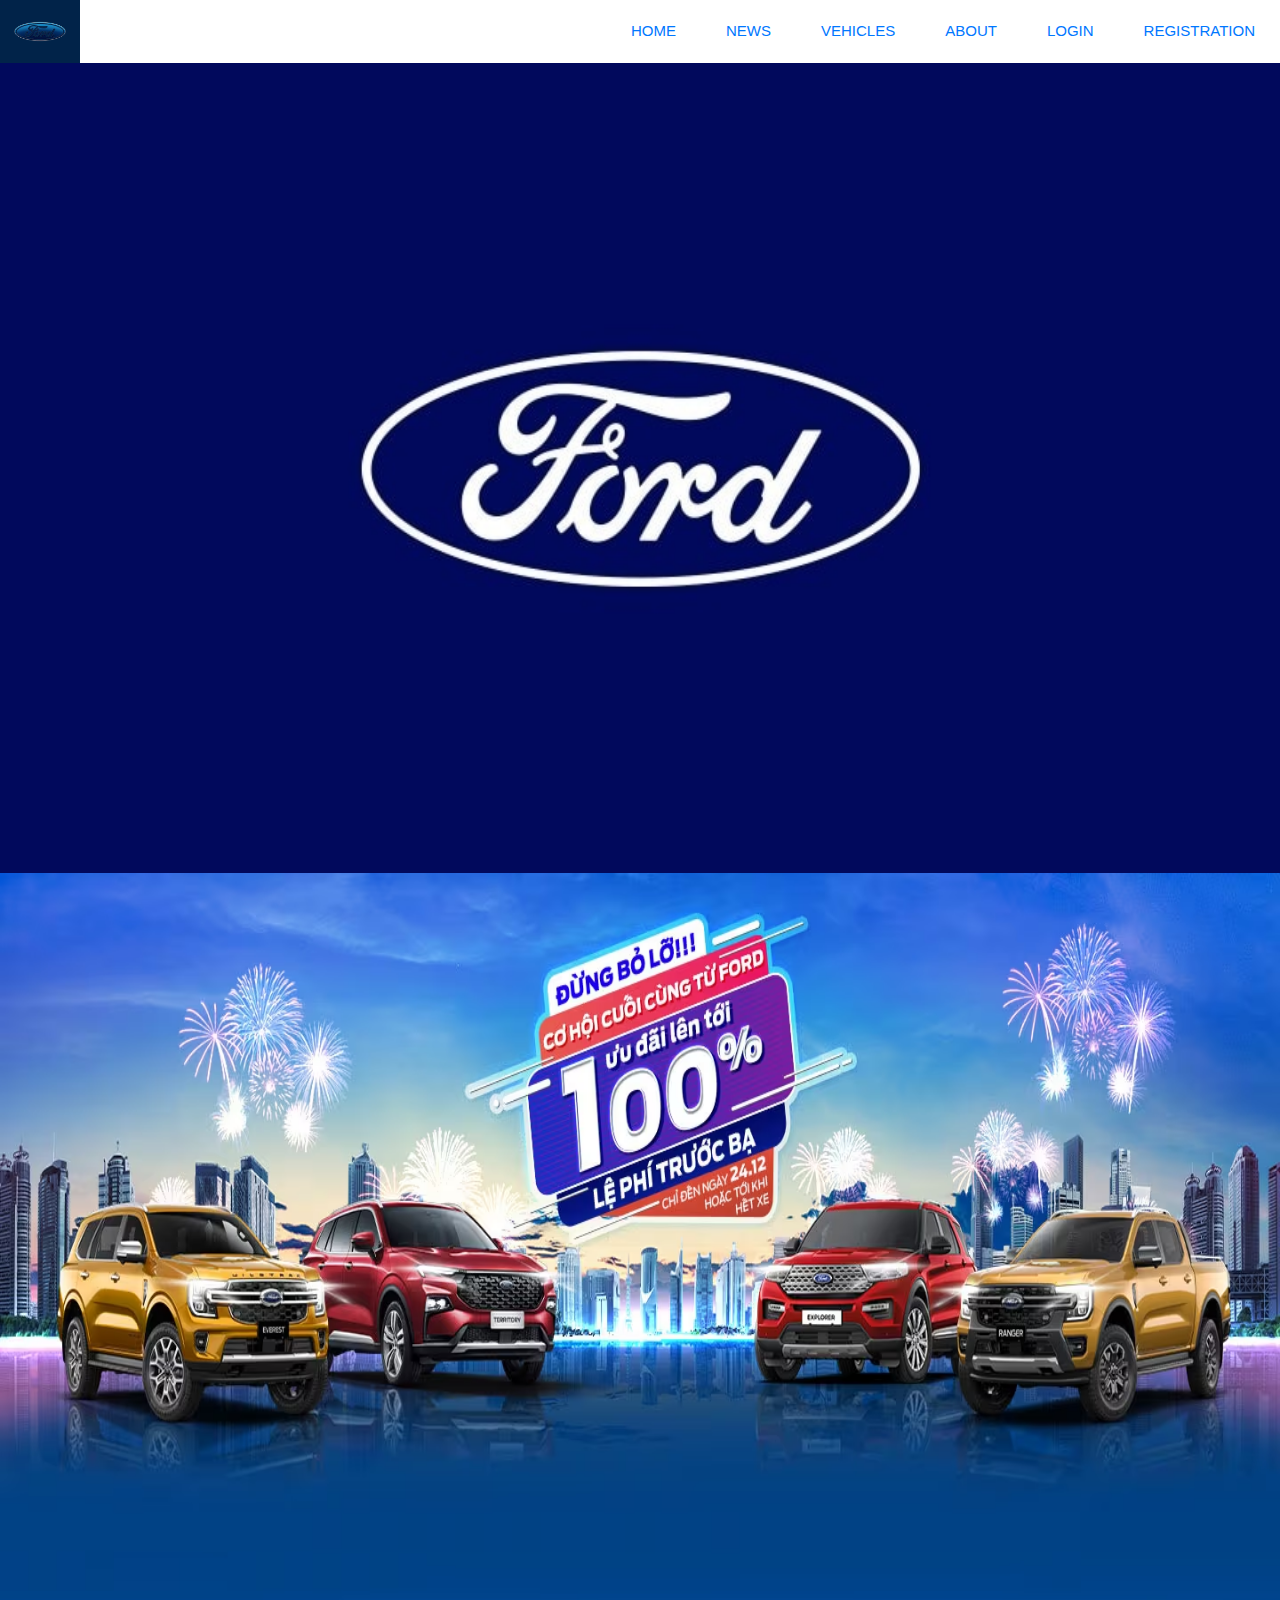
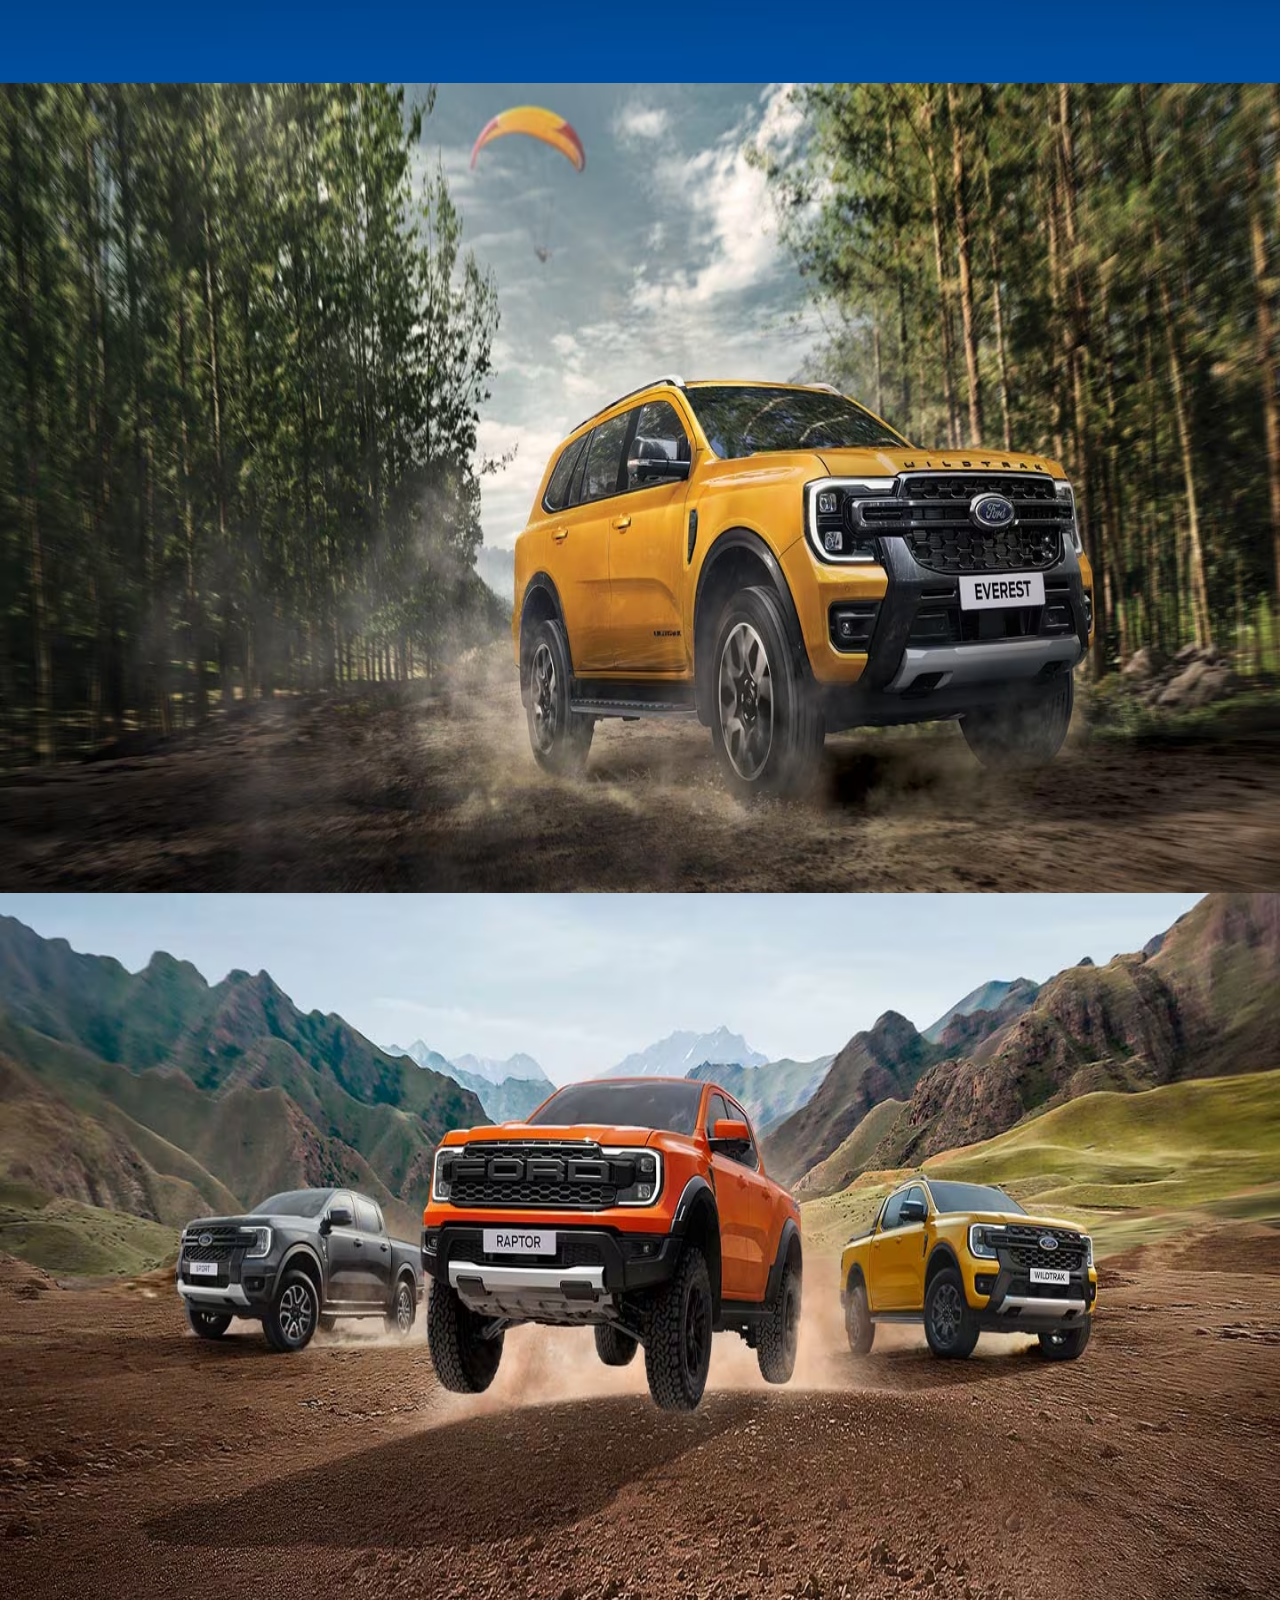
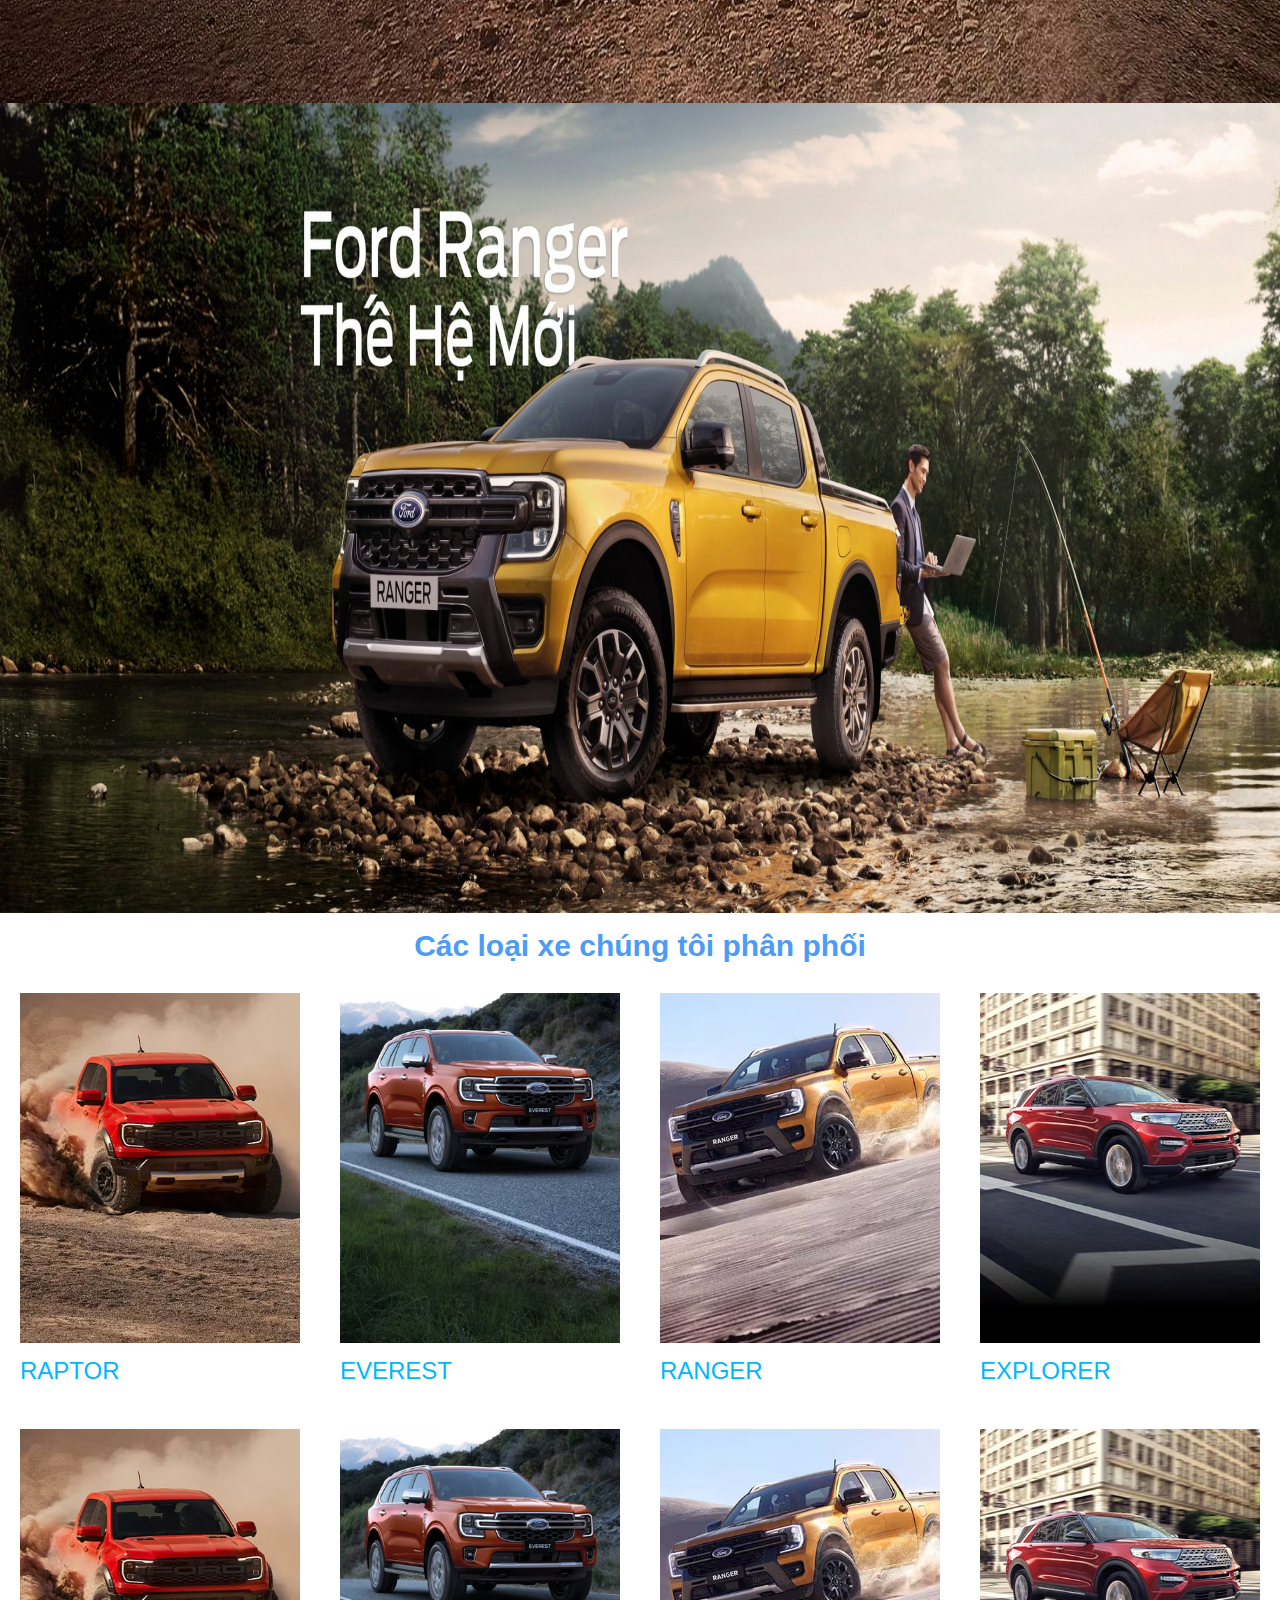
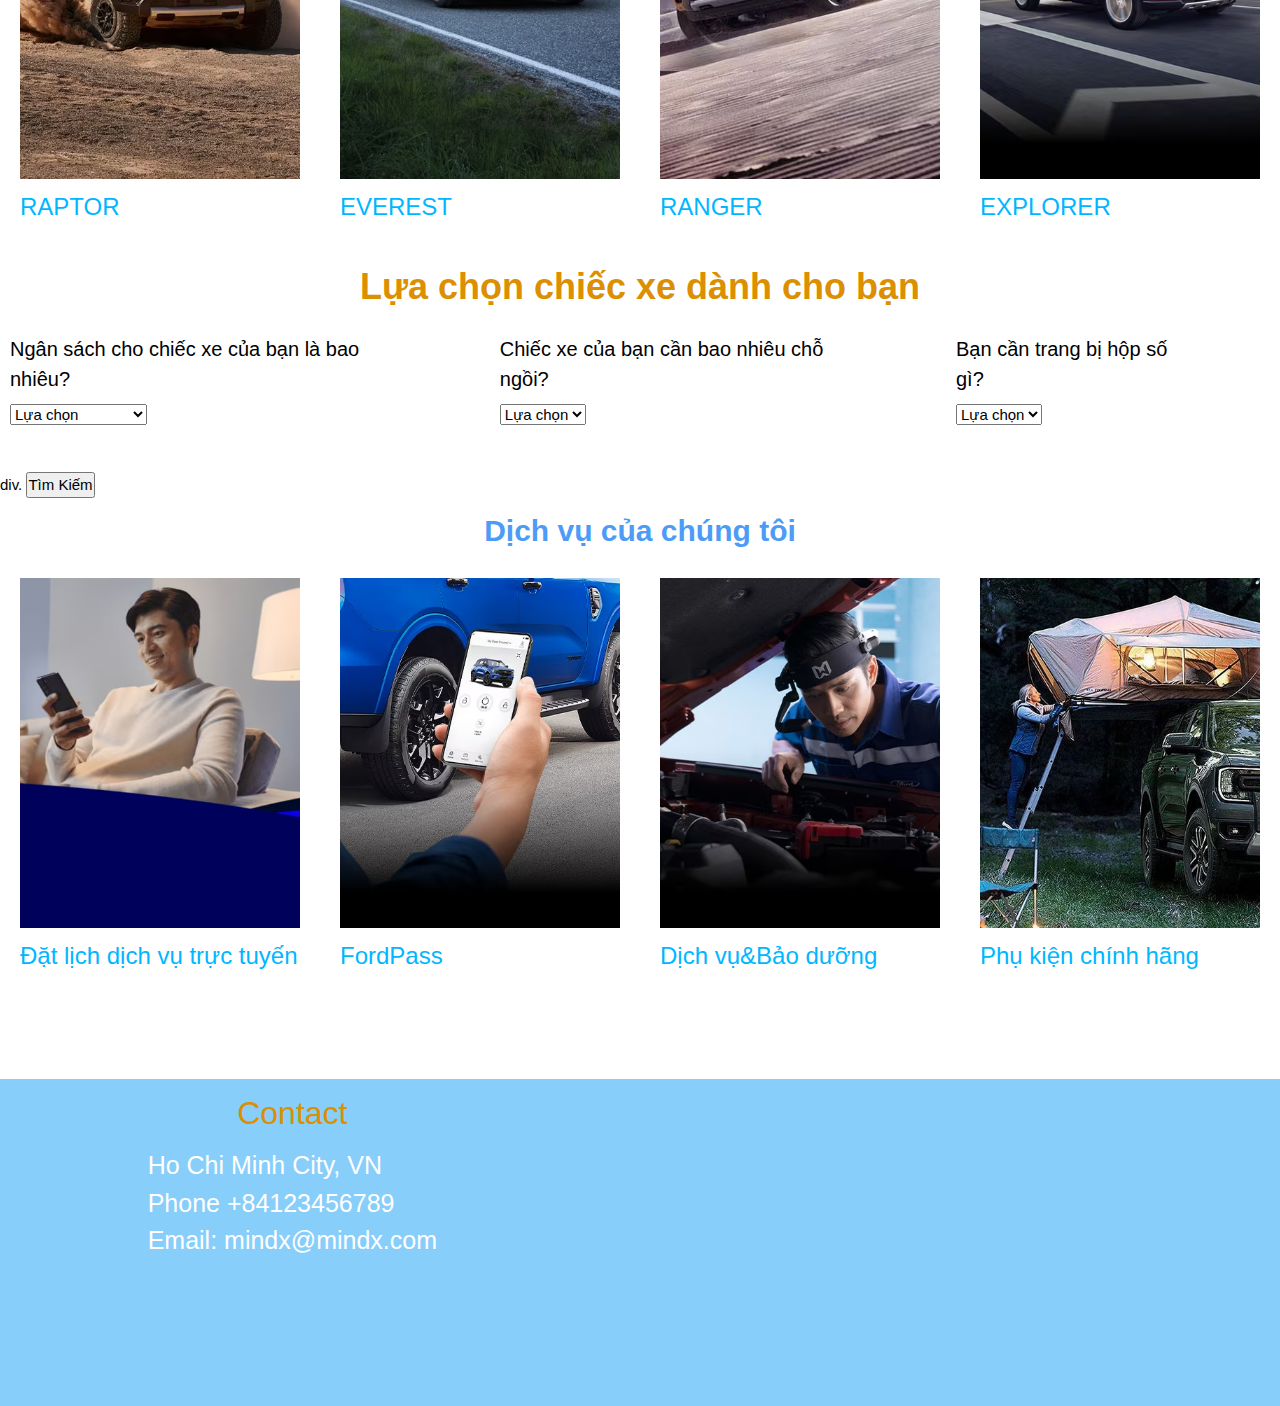
<file: index.html>
<!DOCTYPE html>
<html lang="en">
<head>
    <meta charset="UTF-8">
    <meta name="viewport" content="width=device-width, initial-scale=1.0">
    <title>Document</title>
    <link rel="stylesheet" href="./index.css">
    <link rel="stylesheet" href="https://www.w3schools.com/w3css/4/w3.css">
    <script src="https://www.w3schools.com/lib/w3.js"></script>
</head>
<body>
    <div class="nav">
        <a href="" id="logo">
           <img src="./logo-xe-ford-removebg-preview.png"></a>
        <ul id="menu">
            <li><a href="./home.html">HOME</a></li>
            <li><a href="">NEWS</a></li>
            <li><a href="./xe.html">VEHICLES</a></li>
            <li><a href="">ABOUT</a></li>
            <li><a href="./login.html">LOGIN</a></li>
            <li><a href="./dangki.html">REGISTRATION</a></li>
            
        </ul>
    </div>
    <div class="slideshow">
        <img src="./img/1697995157665.jpeg" alt="" class="slides" style="width: 100%;">
        <img src="./img/image.imgs.full.high (2).avif" alt="" class="slides" style="width: 100%;"  >
        <img src="./img/image.imgs.full.high (1).avif" alt="" class="slides" style="width: 100%;" >
        <img src="./img/image.imgs.full.high.avif" alt="" class="slides" style="width: 100%;" >
        <img src="./img/ford-ranger-2023-scaled.jpg" alt="" class="slides" style="width: 100%;" >
    </div>
    <script>
        w3.slideshow('.slides', 2000)
     </script>
    <h2><b>Các loại xe chúng tôi phân phối</b></h2>
    <div class="container">
        <div class="box1"> <img src="./img/raptor-card-dekstop.avif" alt="" style="height: 50%;" >
        <h3>RAPTOR</h3>  </div>
        <div class="box1"> <img src="./img/everest-card-desktop.avif" alt="" style="height: 50%;">
        <h3>EVEREST</h3></div>
        <div class="box1"> <img src="./img/ranger-card-desktop.avif" alt="" style="height: 50%;"> 
        <h3>RANGER</h3></div>
        <div class="box1"> <img src="./img/vehicle-range-section-4.avif" alt="" style="height: 50%;">
        <h3>EXPLORER</h3> </div>
    </div>
    <div class="container">
        <div class="box1"> <img src="./img/raptor-card-dekstop.avif" alt="" style="height: 50%;" >
        <h3>RAPTOR</h3>  </div>
        <div class="box1"> <img src="./img/everest-card-desktop.avif" alt="" style="height: 50%;">
        <h3>EVEREST</h3></div>
        <div class="box1"> <img src="./img/ranger-card-desktop.avif" alt="" style="height: 50%;"> 
        <h3>RANGER</h3></div>
        <div class="box1"> <img src="./img/vehicle-range-section-4.avif" alt="" style="height: 50%;">
        <h3>EXPLORER</h3> </div>
    </div>
    <div class="question">
        <h1><b>Lựa chọn chiếc xe dành cho bạn</b></h1>
        <div class="question1">
            <div class="desc">
                <div class="desc_content">
                    <h4>Ngân sách cho chiếc xe của bạn là bao nhiêu?</h4>
                    <select name="cars" id="cars">
                        <option value="volvo">Lựa chọn</option>
                        <option value="saab">Dưới 500Tr đồng</option>
                        <option value="opel">Từ 500tr-2tỷ</option>
                        <option value="audi">Trên 2tỷ</option>
                      </select>
                </div>
                <div class="desc_content">
                    <h4>Chiếc xe của bạn cần bao nhiêu chỗ ngồi?</h4>
                    <select name="cars" id="cars">
                        <option value="volvo">Lựa chọn</option>
                        <option value="volvo">4 chỗ</option>
                        <option value="saab">5 chỗ</option>
                        <option value="opel">7 chỗ</option>
                        
                      </select>
                </div>
                <div class="desc_content">
                    <h4>Bạn cần trang bị hộp số gì?</h4>
                    <select name="cars" id="cars">
                        <option value="volvo">Lựa chọn</option>     
                        <option value="volvo">DCT</option>
                        <option value="saab">MT</option>
                        <option value="opel">AT</option>
                        <option value="audi">CVT</option>
                      </select>   
                </div>   
            </div>
            <br><br>
            div.
             <input type="submit" value="Tìm Kiếm">
        </div>
    </div>
    <h2><b>Dịch vụ của chúng tôi</b></h2>
    <div class="container">
        <div class="box1"> <img src="./img/book-service-online.avif" alt="" style="height: 50%;" >
        <h3>Đặt lịch dịch vụ trực tuyến</h3>  </div>
        <div class="box1"> <img src="./img/card-5-what-happening.avif" alt="" style="height: 50%;">
        <h3>FordPass</h3></div>
        <div class="box1"> <img src="./img/card-6-what-happening.avif" alt="" style="height: 50%;"> 
        <h3>Dịch vụ&Bảo dưỡng</h3></div>
        <div class="box1"> <img src="./img/card-accessory-page.avif" alt="" style="height: 50%;">
        <h3>Phụ kiện chính hãng</h3> </div>
    </div>
    <div class="footer">
        <div class="info">
            <h1 style="font-size: 32px;">Contact</h1>
            <p style="font-size: 25px;">Ho Chi Minh City, VN</p>
            <p style="font-size: 25px;">Phone +84123456789</p>
            <p style="font-size: 25px;">Email: mindx@mindx.com</p>
            <div class="icons">
                <a href="https://www.facebook.com/profile.php?id=100075696969866"><i class="fab fa-facebook-square"></i></a>
                <a href="https://www.instagram.com/_po.prpq/?fbclid=IwAR1FWp6VOcLSlRAqTlU5RbCrc9w8uIWz6BW0Ssd_wGNQT_yncFc23y9UuEI"><i class="fab fa-instagram-square"></i></a>
                <a href=""><i class="fab fa-youtube-square"></i></a>
            </div>
        </div>
        <div class="map">
            <iframe src="https://www.google.com/maps/embed?pb=!1m18!1m12!1m3!1d3918.699684433747!2d106.7295231!3d10.834278799999998!2m3!1f0!2f0!3f0!3m2!1i1024!2i768!4f13.1!3m3!1m2!1s0x317529f08ade0be1%3A0x5431ebe90ec6bbe8!2sMindX%20Technology%20School!5e0!3m2!1svi!2s!4v1704291078624!5m2!1svi!2s" width="400px" height="300px" style="border:0;" allowfullscreen="" loading="lazy" referrerpolicy="no-referrer-when-downgrade"></iframe>
        </div>
    </div>




    

</body>
</html>
</file>
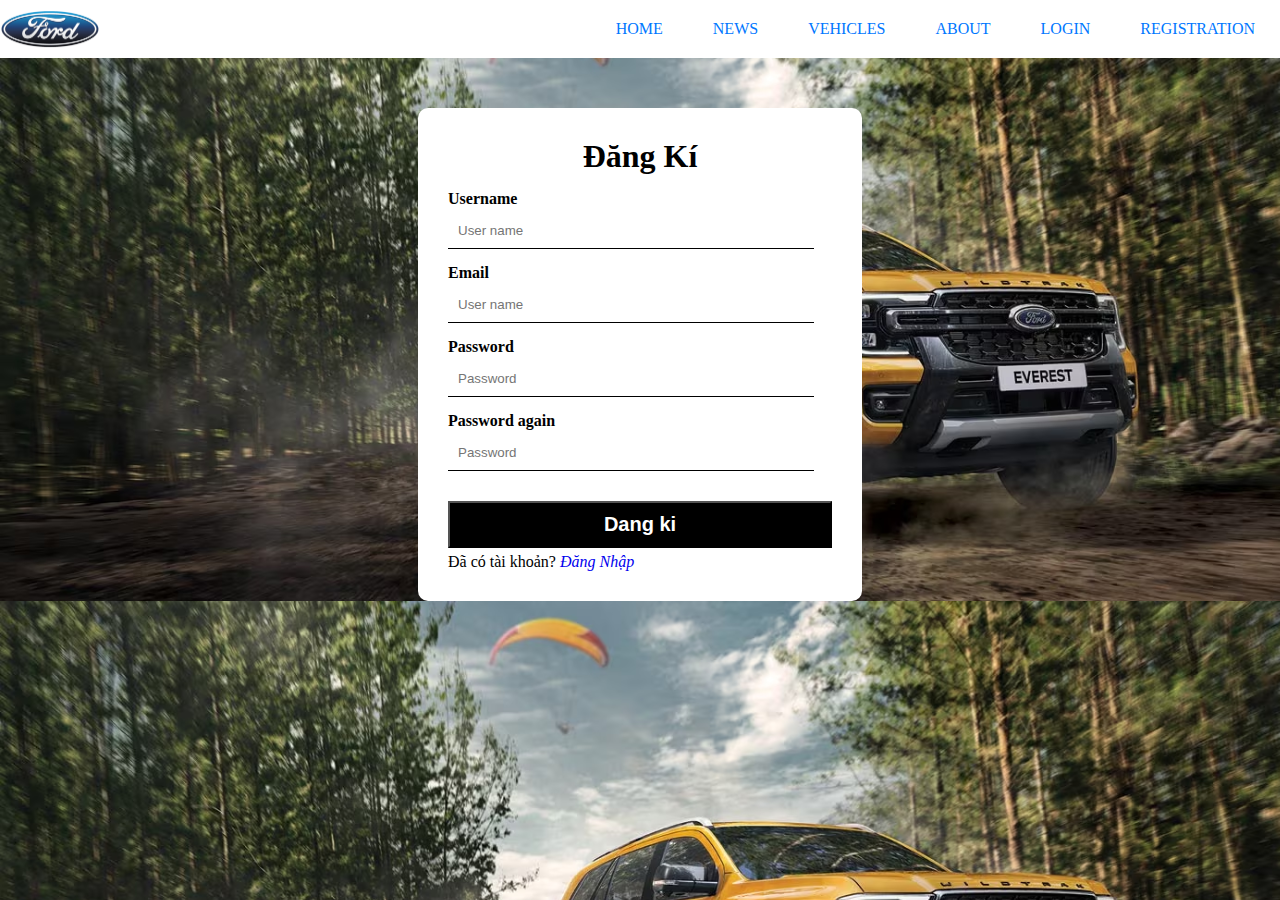
<file: dangki.html>
<!DOCTYPE html>
<html lang="en">
<head>
    <meta charset="UTF-8">
    <meta name="viewport" content="width=device-width, initial-scale=1.0">
    <link rel="stylesheet" href="./dangki.css">
    <title>Document</title>
</head>
<body>
    <div class="nav">
        <a href="" id="logo">
           <img src="./logo.png"></a>
        <ul id="menu">
            <li><a class="menu" href="./home.html">HOME</a></li>
            <li><a class="menu" href="">NEWS</a></li>
            <li><a class="menu" href="./xe.html">VEHICLES</a></li>
            <li><a class="menu" href="">ABOUT</a></li>
            <li><a class="menu" href="./login.html">LOGIN</a></li>
            <li><a class="menu" href="./dangki.html">REGISTRATION</a></li>
            
        </ul>
    </div>
    <div class="container">
        <div class="registration">
            <h1>Đăng Kí</h1>
            <form action="" id="form-input">
                <div class="text-box">
                    <h4>Username</h4>
                    <input type="text" id="username" placeholder="User name" required>
                </div>
                <div class="text-box">
                    <h4>Email</h4>
                    <input type="email" id="email" placeholder="User name" required>
                </div>
                <div class="text-box">
                    <h4>Password</h4>
                    <input type="password" id="password_input" placeholder="Password" required>
                </div>
                <div class="text-box">
                    <h4>Password again</h4>
                    <input type="password" id="password_again" placeholder="Password" required>
                </div>
                <div class="text-box">
                    <a href="./index.html">
                        <button>Dang ki</button>
                    </a>
                
                </div>
                
                <p>Đã có tài khoản? <i><a href="./login.html">Đăng Nhập</a></i></p>
                    
                
            </form>
        </div>
    </div>
    
    <script src="./dangki.js"></script>
    
</body>
</html>
</file>
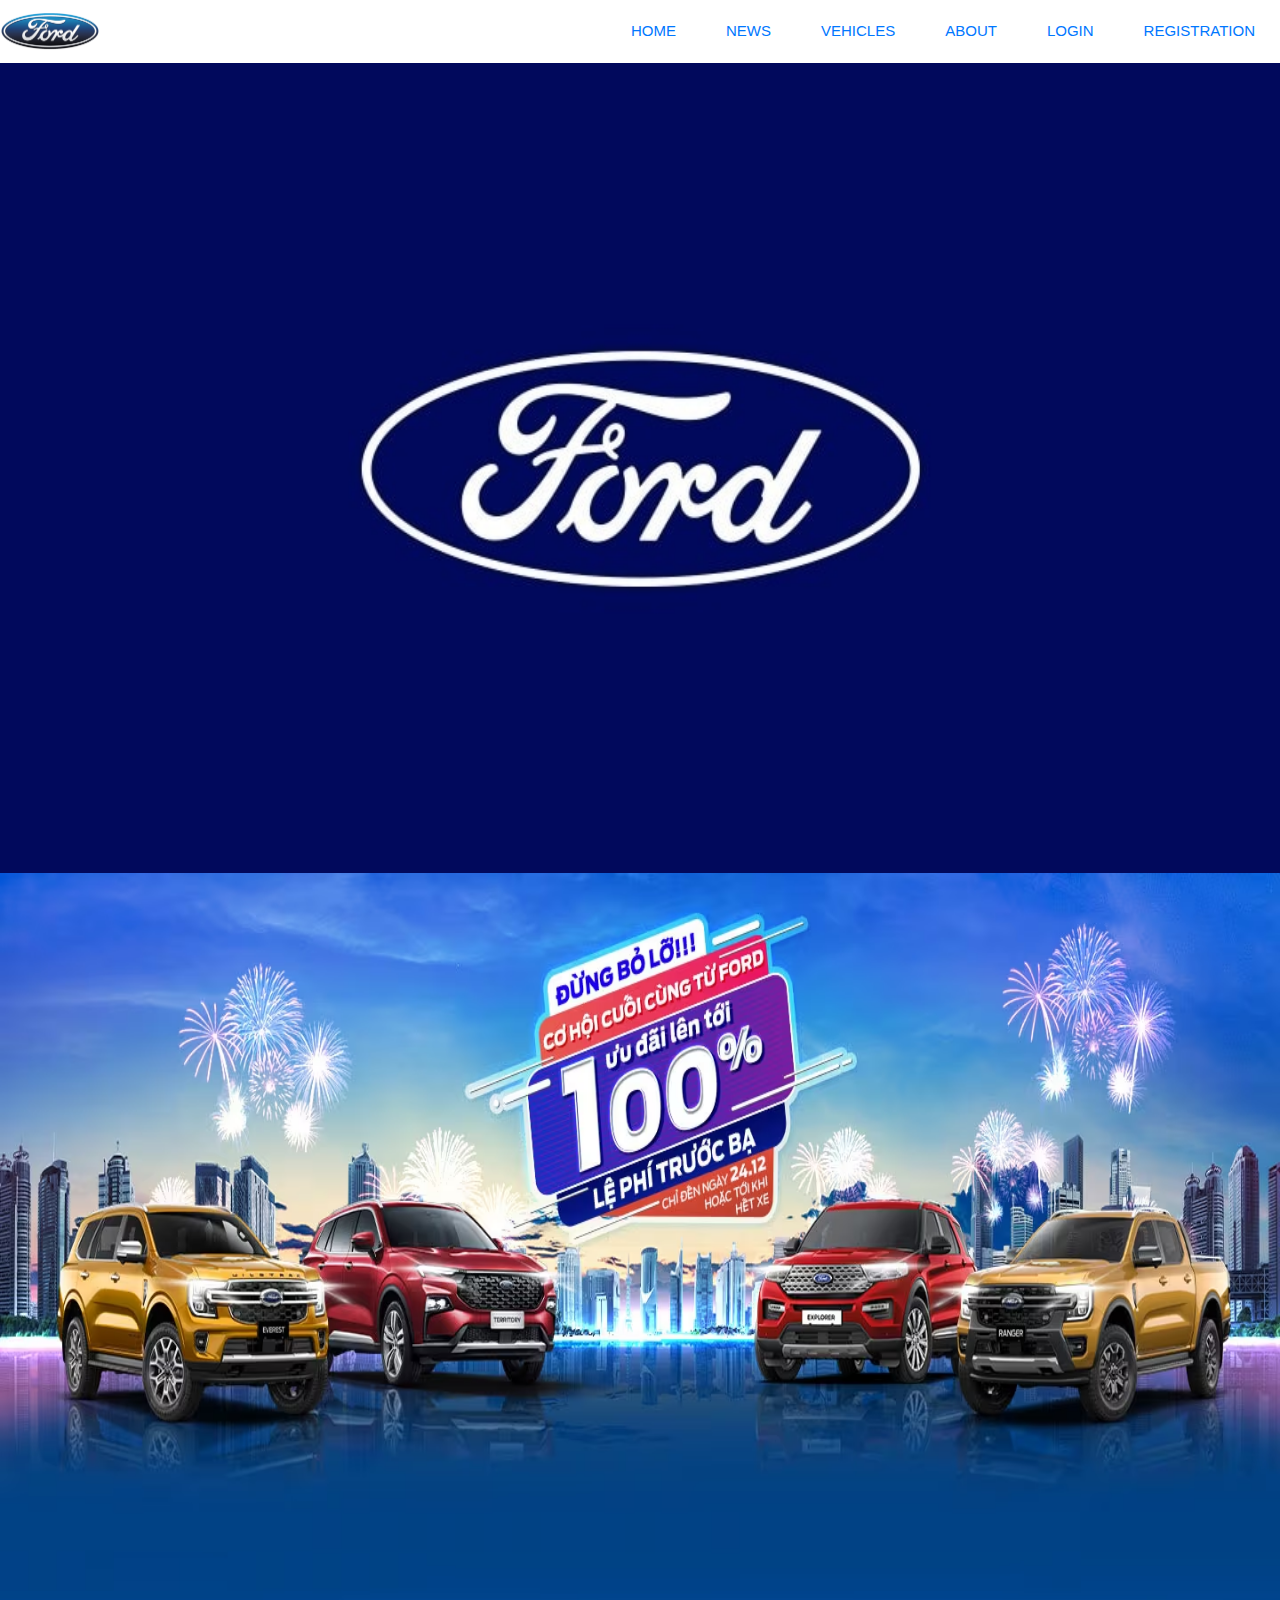
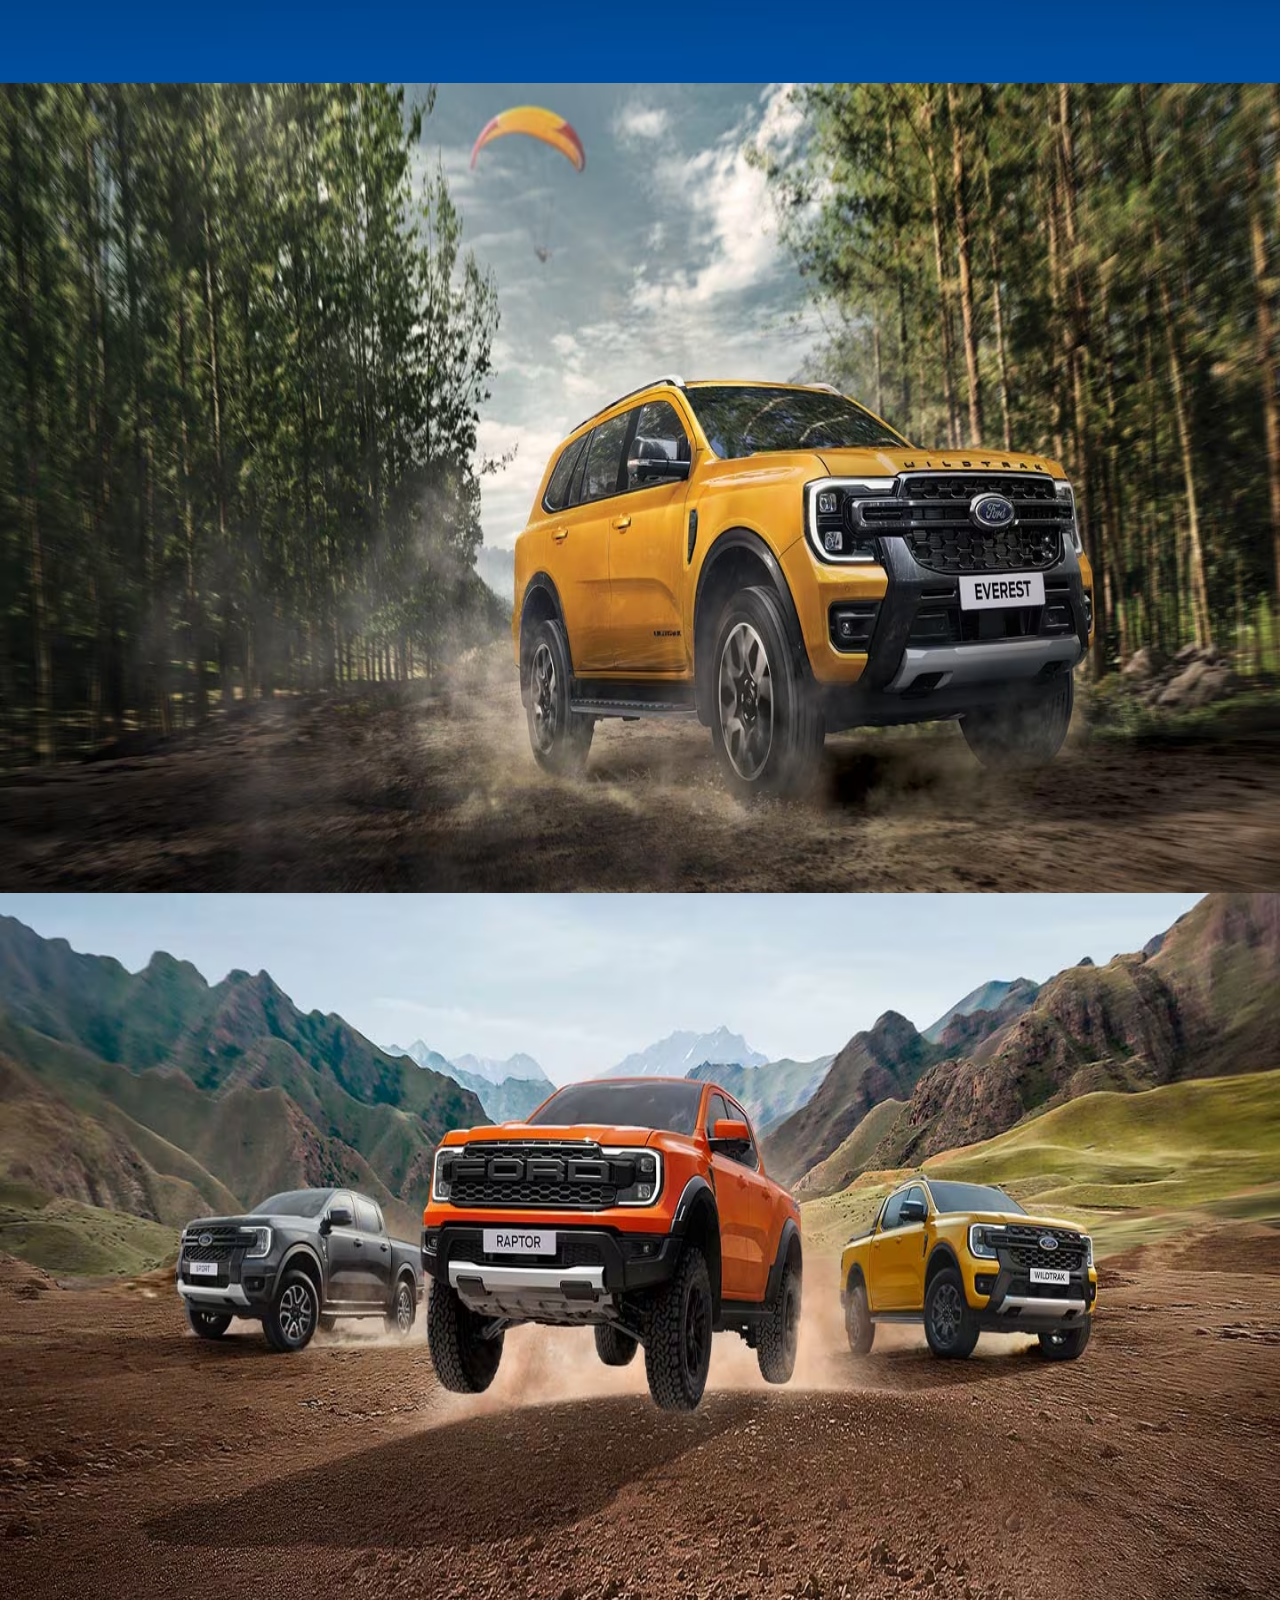
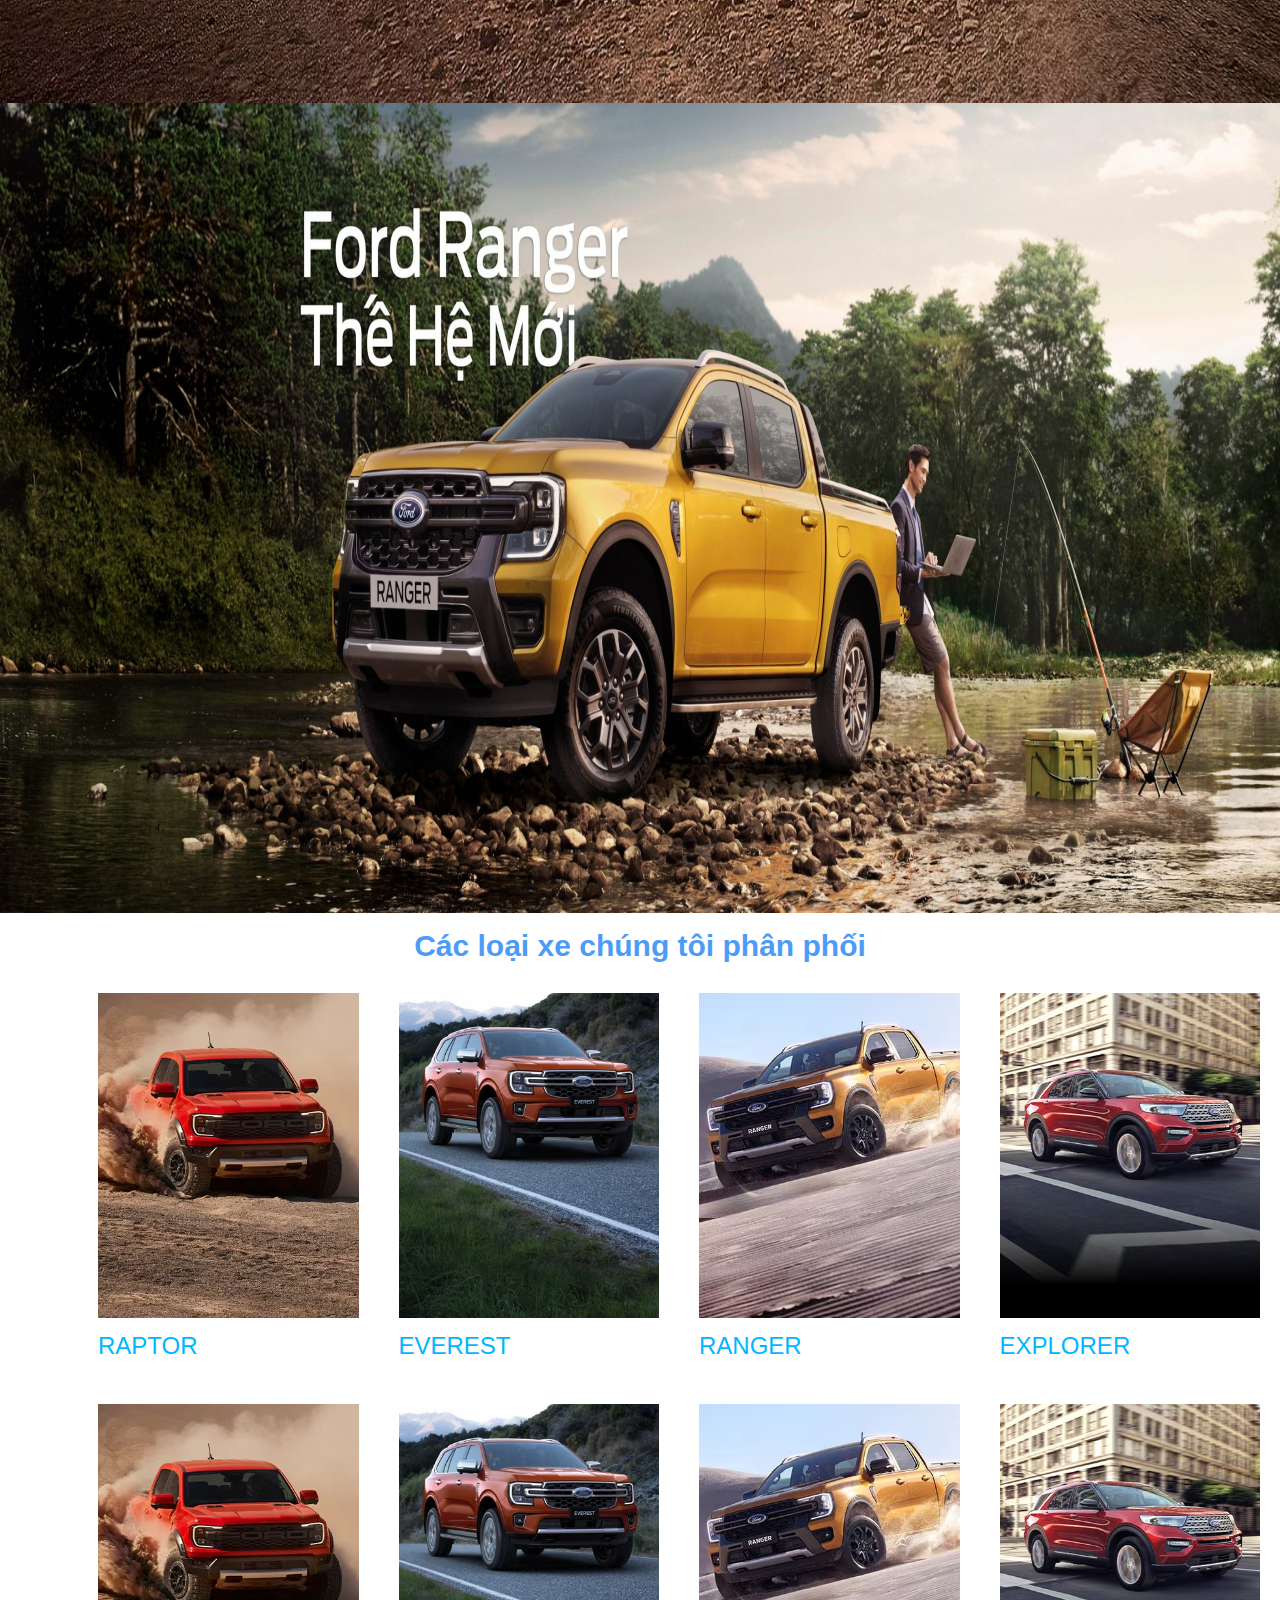
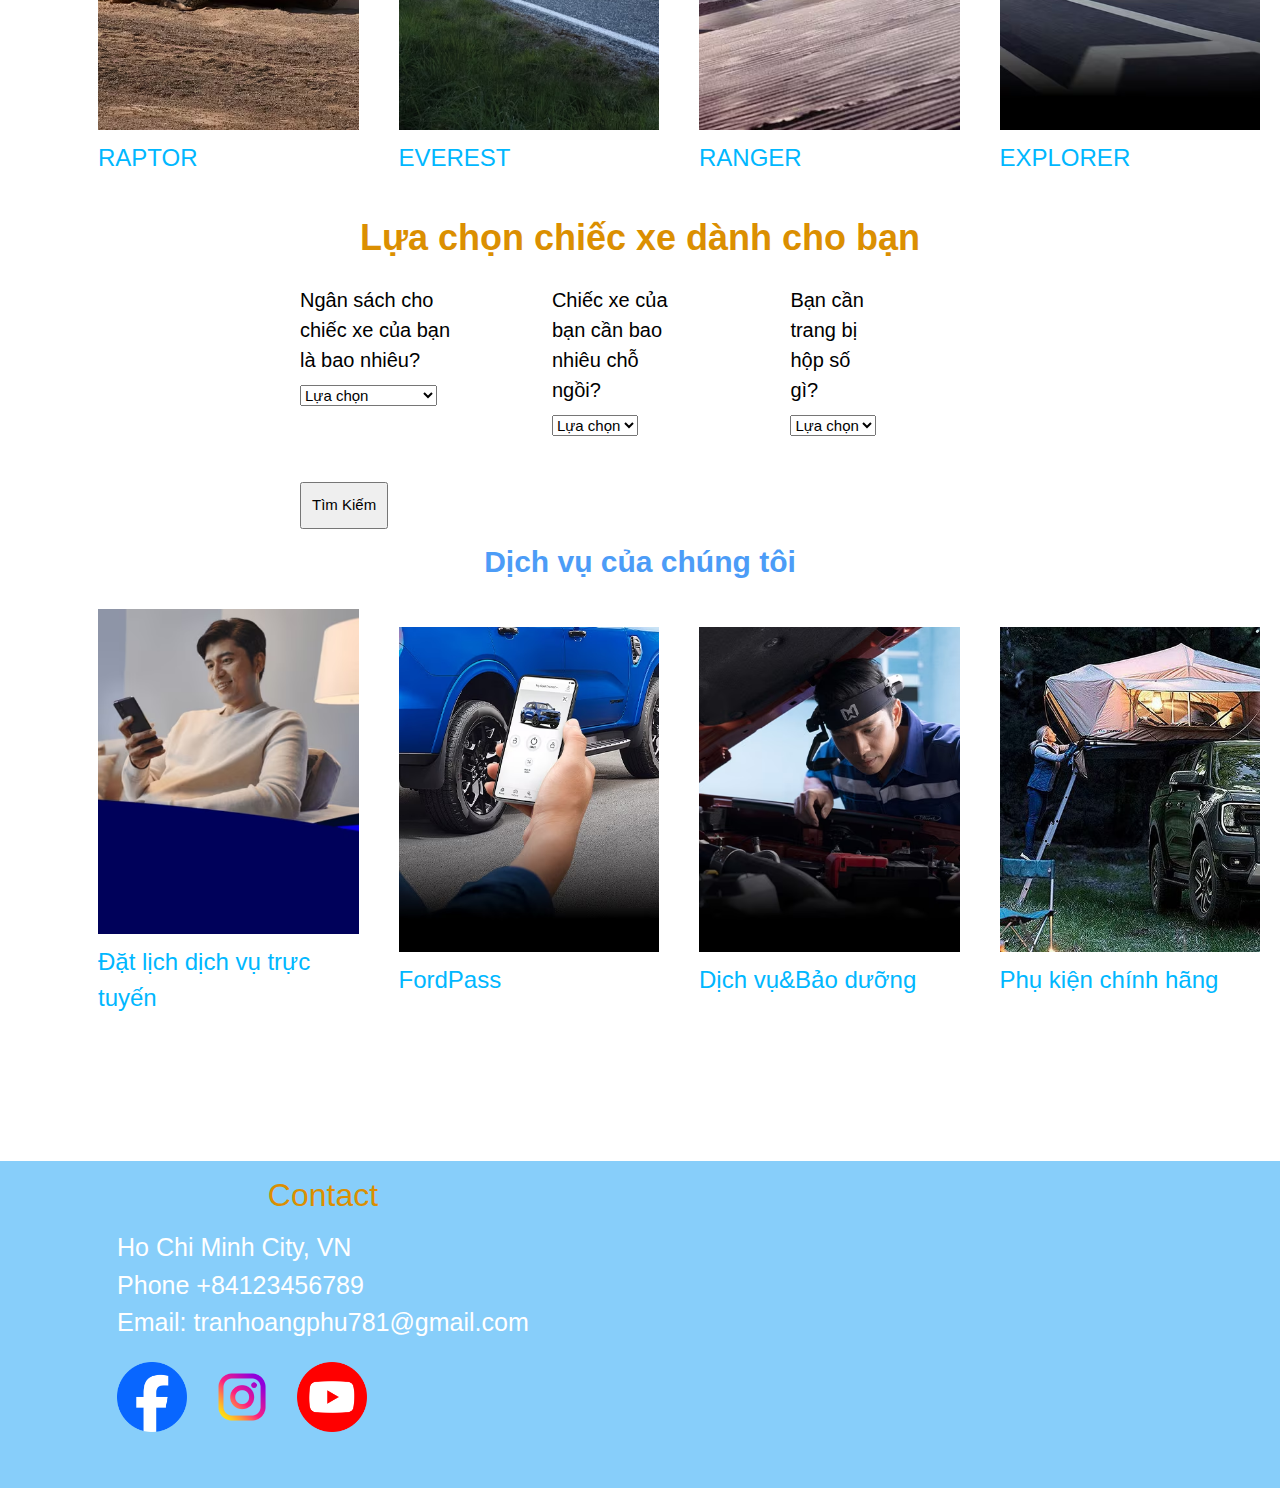
<file: home.html>
<!DOCTYPE html>
<html lang="en">
<head>
    <meta charset="UTF-8">
    <meta name="viewport" content="width=device-width, initial-scale=1.0">
    <title>Document</title>
    <link rel="stylesheet" href="./home.css">
    <link rel="stylesheet" href="https://www.w3schools.com/w3css/4/w3.css">
    <script src="https://www.w3schools.com/lib/w3.js"></script>
</head>
<body>
    <div class="nav">
        <a href="" id="logo">
           <img src="./logo.png"></a>
        <ul id="menu">
            <li><a href="./home.html" class="menu">HOME</a></li>
            <li><a href="" class="menu">NEWS</a></li>
            <li><a href="./xe.html" class="menu">VEHICLES</a></li>
            <li><a href="" class="menu" >ABOUT</a></li>
            <li><a href="./login.html" class="menu" >LOGIN</a></li>
            <li><a href="./dangki.html" class="menu">REGISTRATION</a></li>
            
        </ul>
    </div>
    <div class="slideshow">
        <img src="./img/1697995157665.jpeg" alt="" class="slides" style="width: 100%;">
        <img src="./img/image.imgs.full.high (2).avif" alt="" class="slides" style="width: 100%;"  >
        <img src="./img/image.imgs.full.high (1).avif" alt="" class="slides" style="width: 100%;" >
        <img src="./img/image.imgs.full.high.avif" alt="" class="slides" style="width: 100%;" >
        <img src="./img/ford-ranger-2023-scaled.jpg" alt="" class="slides" style="width: 100%;" >
    </div>
    <script>
        w3.slideshow('.slides', 2500)
     </script>
    <h2><b>Các loại xe chúng tôi phân phối</b></h2>
    <div class="container">
        <div class="box1"> <img src="./img/raptor-card-dekstop.avif" alt="" style="height: 50%;" >
        <h3>RAPTOR</h3>  </div>
        <div class="box1"> <img src="./img/everest-card-desktop.avif" alt="" style="height: 50%;">
        <h3>EVEREST</h3></div>
        <div class="box1"> <img src="./img/ranger-card-desktop.avif" alt="" style="height: 50%;"> 
        <h3>RANGER</h3></div>
        <div class="box1"> <img src="./img/vehicle-range-section-4.avif" alt="" style="height: 50%;">
        <h3>EXPLORER</h3> </div>
    </div>
    <div class="container">
        <div class="box1"> <img src="./img/raptor-card-dekstop.avif" alt="" style="height: 50%;" >
        <h3>RAPTOR</h3>  </div>
        <div class="box1"> <img src="./img/everest-card-desktop.avif" alt="" style="height: 50%;">
        <h3>EVEREST</h3></div>
        <div class="box1"> <img src="./img/ranger-card-desktop.avif" alt="" style="height: 50%;"> 
        <h3>RANGER</h3></div>
        <div class="box1"> <img src="./img/vehicle-range-section-4.avif" alt="" style="height: 50%;">
        <h3>EXPLORER</h3> </div>
    </div>
    <div class="question">
        <h1><b>Lựa chọn chiếc xe dành cho bạn</b></h1>
        <div class="question1">
            <div class="desc">
                <div class="desc_content">
                    <h4>Ngân sách cho chiếc xe của bạn là bao nhiêu?</h4>
                    <select name="cars" id="cars">
                        <option value="volvo">Lựa chọn</option>
                        <option value="saab">Dưới 500Tr đồng</option>
                        <option value="opel">Từ 500tr-2tỷ</option>
                        <option value="audi">Trên 2tỷ</option>
                      </select>
                </div>
                <div class="desc_content">
                    <h4>Chiếc xe của bạn cần bao nhiêu chỗ ngồi?</h4>
                    <select name="cars" id="cars">
                        <option value="volvo">Lựa chọn</option>
                        <option value="volvo">4 chỗ</option>
                        <option value="saab">5 chỗ</option>
                        <option value="opel">7 chỗ</option>
                        
                      </select>
                </div>
                <div class="desc_content">
                    <h4>Bạn cần trang bị hộp số gì?</h4>
                    <select name="cars" id="cars">
                        <option value="volvo">Lựa chọn</option>     
                        <option value="volvo">DCT</option>
                        <option value="saab">MT</option>
                        <option value="opel">AT</option>
                        <option value="audi">CVT</option>
                      </select>   
                </div>   
            </div>
            <br><br>
             <input type="submit" value="Tìm Kiếm" class="choose_model">
        </div>
    </div>
     <h2><b>Dịch vụ của chúng tôi</b></h2>
    <div class="container">
       
        <div class="box1"> <img src="./img/book-service-online.avif" alt="" style="height: 50%;" >
        <h3>Đặt lịch dịch vụ trực tuyến</h3>  </div>
        <div class="box1"> <img src="./img/card-5-what-happening.avif" alt="" style="height: 50%;">
        <h3>FordPass</h3></div>
        <div class="box1"> <img src="./img/card-6-what-happening.avif" alt="" style="height: 50%;"> 
        <h3>Dịch vụ&Bảo dưỡng</h3></div>
        <div class="box1"> <img src="./img/card-accessory-page.avif" alt="" style="height: 50%;">
        <h3>Phụ kiện chính hãng</h3> </div>
    </div>
    <div class="footer">
        <div class="info">
            <h1 style="font-size: 32px;">Contact</h1>
            <p style="font-size: 25px;">Ho Chi Minh City, VN</p>
            <p style="font-size: 25px;">Phone +84123456789</p>
            <p style="font-size: 25px;">Email: tranhoangphu781@gmail.com</p>
            <div class="icons">
                <img src="./img/2023_Facebook_icon.svg.webp">
                <img src="./img/3621435.png">
                <img src="./img/youtube-icon-2048x2048-879wd8sv.png">
            </div>
        </div>
        <div class="map">
            <iframe src="https://www.google.com/maps/embed?pb=!1m18!1m12!1m3!1d3918.699684433747!2d106.7295231!3d10.834278799999998!2m3!1f0!2f0!3f0!3m2!1i1024!2i768!4f13.1!3m3!1m2!1s0x317529f08ade0be1%3A0x5431ebe90ec6bbe8!2sMindX%20Technology%20School!5e0!3m2!1svi!2s!4v1704291078624!5m2!1svi!2s" width="400px" height="300px" style="border:0;" allowfullscreen="" loading="lazy" referrerpolicy="no-referrer-when-downgrade"></iframe>
        </div>
    </div>
    
</body>
</html>
</file>
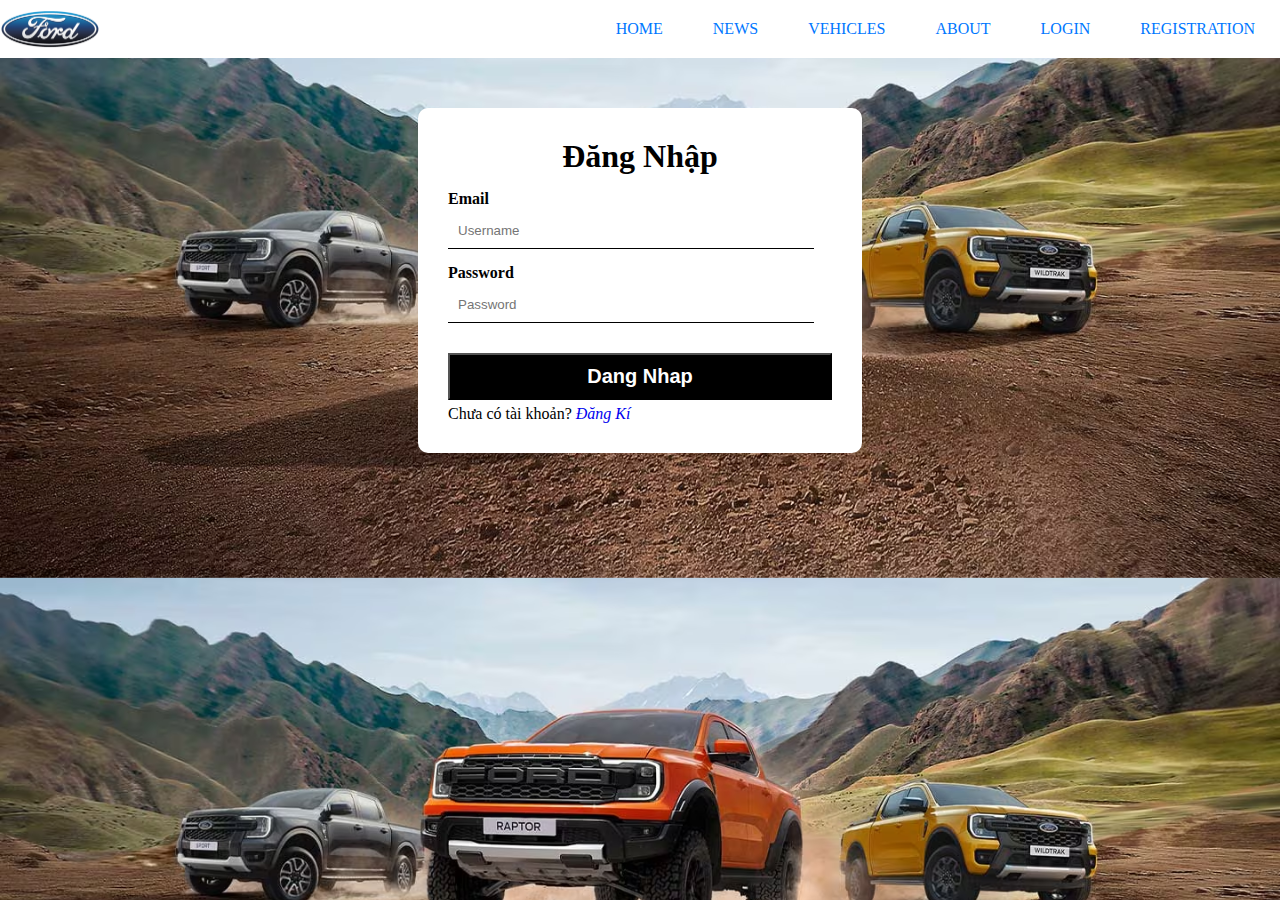
<file: login.html>
<!DOCTYPE html>
<html lang="en">
<head>
    <meta charset="UTF-8">
    <meta name="viewport" content="width=device-width, initial-scale=1.0">
    <link rel="stylesheet" href="./login.css">
    <title>Document</title>
</head>
<body>
    <div class="nav">
        <a href="" id="logo">
           <img src="./logo.png"></a>
        <ul id="menu">
            <li><a href="./home.html">HOME</a></li>
            <li><a href="">NEWS</a></li>
            <li><a href="./xe.html">VEHICLES</a></li>
            <li><a href="">ABOUT</a></li>
            <li><a href="./login.html">LOGIN</a></li>
            <li><a href="./dangki.html">REGISTRATION</a></li>
            
        </ul>
    </div>
    <div class="container">
        <div class="login">
             <h1>Đăng Nhập</h1>
             <form action="" id="form-input">
                 <div class="text-box">
                     <h4>Email</h4>
                     <input type="email" id="email_input" placeholder="Username" required>
                 </div>
                 <div class="text-box">
                     <h4>Password</h4>
                     <input type="password" id="password_input" placeholder="Password" required>
                 </div>
                 <div class="text-box">
                    <a href="./index.html">
                        <button>Dang Nhap</button>
                    </a>
                </div>
                <p>Chưa có tài khoản? <i><a href="./dangki.html">Đăng Kí</a></i></p>
             </form>
        </div>
        
    </div>
    <script src="./login.js"></script>
        

</body>
</html>
</file>
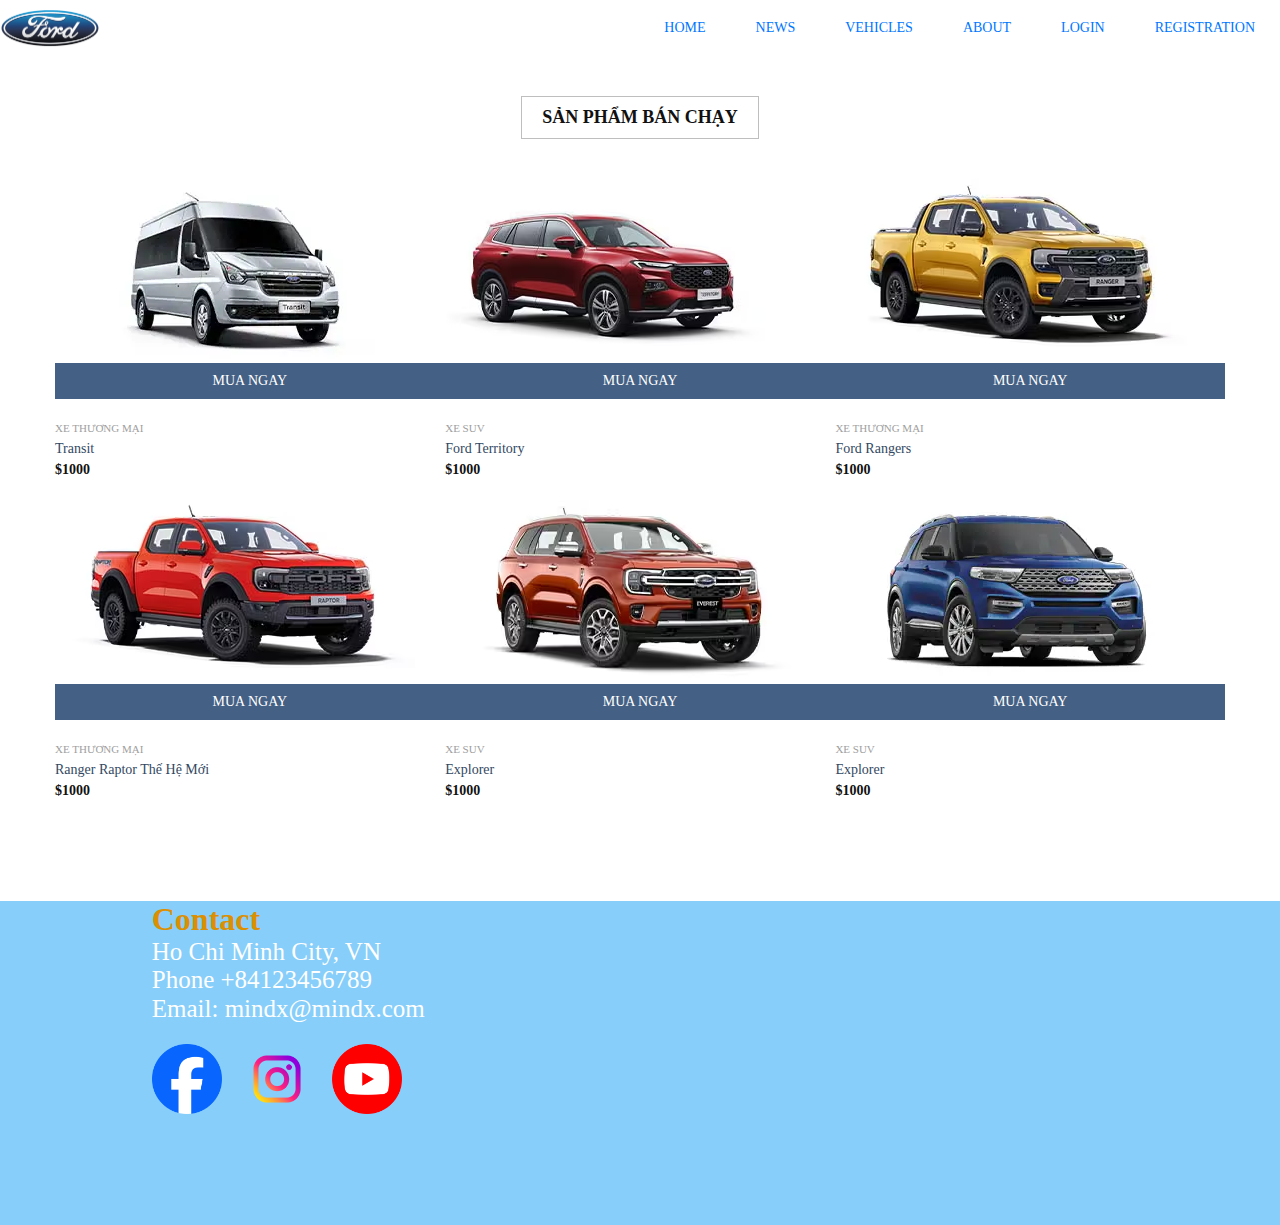
<file: xe.html>
<!DOCTYPE html>
<html lang="en">
<head>
    <meta charset="UTF-8">
    <meta name="viewport" content="width=device-width, initial-scale=1.0">
    <title>Document</title>
    <link rel="stylesheet" href="./xe.css">
</head>
<body>
    <div class="nav">
        <a href="./index.html" id="logo">
           <img src="./logo.png"></a>
        <ul id="menu">
            <li><a class="menu" href="./home.html">HOME</a></li>
            <li><a class="menu" href="">NEWS</a></li>
            <li><a class="menu" href="./xe.html">VEHICLES</a></li>
            <li><a class="menu" href="">ABOUT</a></li>
            <li><a class="menu" href="./login.html">LOGIN</a></li>
            <li><a class="menu" href="./dangki.html">REGISTRATION</a></li>
            
        </ul>
    </div>
    <div id="wrapper">
        <div class="headline">
            <h3>Sản phẩm bán chạy</h3>
        </div>
        <ul class="products">
            <li>
                <div class="product-item">
                    <div class="product-top">
                        <a href="" class="product-top">
                            <img src="./img/transit-360x180.webp" alt="">
                        </a>
                        <a href="" class="buy-now">Mua Ngay</a>
                    </div>
                    <div class="product-info">
                        <a href="" class="product-cat">Xe thương mại</a>
                        <a href="" class="product-name">Transit</a>
                        <div class="product-price">$1000</div>
        
                    </div>
                </div>
            </li>
            <li>
                <div class="product-item">
                    <div class="product-item">
                        <div class="product-top">
                            <a href="" class="product-top">
                                <img src="./img/jelly_bean_image (1).avif" alt="">
                            </a>
                            <a href="" class="buy-now">Mua Ngay</a>
                        </div>
                        <div class="product-info">
                            <a href="" class="product-cat">Xe SUV</a>
                            <a href="" class="product-name">Ford Territory</a>
                            <div class="product-price">$1000</div>
            
                        </div>
                    </div>
                </div>
            </li>
            <li>
                <div class="product-item">
                    <div class="product-item">
                        <div class="product-top">
                            <a href="" class="product-top">
                                <img src="./img/jelly_bean_image.avif" alt="">
                            </a>
                            <a href="" class="buy-now">Mua Ngay</a>
                        </div>
                        <div class="product-info">
                            <a href="" class="product-cat">Xe thương mại</a>
                            <a href="" class="product-name">Ford Rangers</a>
                            <div class="product-price">$1000</div>
            
                        </div>
                    </div>
                </div>
            </li>
            <li>
                <div class="product-item">
                    <div class="product-item">
                        <div class="product-top">
                            <a href="" class="product-top">
                                <img src="./img/raptor-reveal-jellybean.avif" alt="">
                            </a>
                            <a href="" class="buy-now">Mua Ngay</a>
                        </div>
                        <div class="product-info">
                            <a href="" class="product-cat">Xe thương mại</a>
                            <a href="" class="product-name">Ranger Raptor Thế Hệ Mới</a>
                            <div class="product-price">$1000</div>
            
                        </div>
                    </div>
                </div>
            </li>
            <li>
                <div class="product-item">
                    <div class="product-item">
                        <div class="product-top">
                            <a href="" class="product-top">
                                <img src="./img/vn-everest-jellybean.avif" alt="">
                            </a>
                            <a href="" class="buy-now">Mua Ngay</a>
                        </div>
                        <div class="product-info">
                            <a href="" class="product-cat">Xe SUV</a>
                            <a href="" class="product-name">Explorer</a>
                            <div class="product-price">$1000</div>
            
                        </div>
                    </div>
                </div>
            </li>
            <li>
                <div class="product-item">
                    <div class="product-item">
                        <div class="product-top">
                            <a href="" class="product-top">
                                <img src="./img/explorer.webp" alt="">
                            </a>
                            <a href="" class="buy-now">Mua Ngay</a>
                        </div>
                        <div class="product-info">
                            <a href="" class="product-cat">Xe SUV</a>
                            <a href="" class="product-name">Explorer</a>
                            <div class="product-price">$1000</div>
            
                        </div>
                    </div>
                </div>
            </li>
        </ul>
    </div>
    <div class="footer">
        <div class="info">
            <h1 style="font-size: 32px;">Contact</h1>
            <p style="font-size: 25px;">Ho Chi Minh City, VN</p>
            <p style="font-size: 25px;">Phone +84123456789</p>
            <p style="font-size: 25px;">Email: mindx@mindx.com</p>
            <div class="icons">
                <img src="./img/2023_Facebook_icon.svg.webp">
                <img src="./img/3621435.png">
                <img src="./img/youtube-icon-2048x2048-879wd8sv.png">
            </div>
        </div>
        <div class="map">
            <iframe src="https://www.google.com/maps/embed?pb=!1m18!1m12!1m3!1d3918.699684433747!2d106.7295231!3d10.834278799999998!2m3!1f0!2f0!3f0!3m2!1i1024!2i768!4f13.1!3m3!1m2!1s0x317529f08ade0be1%3A0x5431ebe90ec6bbe8!2sMindX%20Technology%20School!5e0!3m2!1svi!2s!4v1704291078624!5m2!1svi!2s" width="400px" height="300px" style="border:0;" allowfullscreen="" loading="lazy" referrerpolicy="no-referrer-when-downgrade"></iframe>
        </div>
    </div>
    
</body>
</html>
</file>
<file: index.css>
*{
    margin: 0;
    padding: 0;
}
.nav{
    background-color:#ffff;
    display: flex;
    justify-content: space-between;
    justify-items:center;
}
ul{
    display: flex;
    list-style: none;
    
}
#logo img{
    max-width: 80px;
    height: auto;
}
#logo{
    padding: 5px 0px;
}
#menu li a{
    color: #0077ff;
    display: block;
    text-decoration: none;
    padding: 20px 25px;
    
}
a:hover{
    background-color: #012349;
    color: black;
}



img{
    height: 90vh;
    width: 100%;

}
h1{
    text-align: center;
    color: rgb(219, 143, 1);
    

}
.slideshow{
    width: 100%;
    margin: auto;}
.container{
    display: flex;
    align-items: center;
    
    
}
   
h2{
    color: #4c9cf7;  
    text-align: center;
    size: 40px;
}
.box1{
    padding: 15px 20px; 
}
h3{
    color: #00b7ff;  
}



.desc{
    display: flex;
}
.desc_content{
    padding-right: 100px;
    padding-left: 10px;
}
.footer {
    display: flex;
    background-color:lightskyblue;
    justify-content: space-around;
    color: white;
    margin-top: 80px;
}

.icons i {
    font-size: 40px;
    color:white;
    margin: 3px;
}

.map {
    margin: 10px 0;
}
</file>
<file: dangki.css>
*{
    padding: 0;
    margin: 0;
}



body{
    background-image: url("./img/image.imgs.full.high\ \(1\).avif");
    background-size: cover;
    background-repeat: none;
   
}
.nav{
    background-color:#ffff;
    display: flex;
    justify-content: space-between;
    justify-items:center;
}
ul{
    display: flex;
    list-style: none;
    
}

#logo{
    display: flex;
    align-items: center;
}
#menu li a{
    color: #0077ff;
    display: block;
    text-decoration: none;
    padding: 20px 25px;
}
.menu:hover{
    background-color: #012349;
    color: black;
}
.container{
    background-color: white;
    width: 30%;
    padding: 30px;
    border-radius: 10px;
    display: block;
    margin:  auto;
    margin-top: 50px;
}

input{
    width: 90%;
    padding: 10px;
    border: none;
    border-bottom: 1px solid black;
}
h1{
    text-align: center;
    margin-bottom: 15px;
}
h4{
    margin-bottom: 5px;

}
button{
    width: 100%;
    padding: 10px;
    margin-top: 15px;
    background-color: black;
    color: white;
    font-weight: bold;
    font-size: 20px;
}
#logo img{
    max-width: 100px;
    height: auto;

}
.nav{
    background-color:#ffff;
}
a{
    text-decoration: none;
}
.text-box{
    margin-top: 15px;
}
.registration p{
    margin-top: 5px;

}
</file>
<file: home.css>
*{
    margin: 0;
    padding: 0;
}
.nav{
    background-color:#ffff;
    display: flex;
    justify-content: space-between;
    justify-items:center;
}
ul{
    display: flex;
    list-style: none;
    
}
#logo img{
    max-width: 100px;
    height: auto;
}
#logo{
    display: flex;
    align-items: center;
}
#menu li a{
    color: #0077ff;
    display: block;
    text-decoration: none;
    padding: 20px 25px;
}
img{
    height: 90vh;
    width: 100%;

}
h1{
    text-align: center;
    color: rgb(219, 143, 1);
    

}
.slideshow{
    width: 100%;
    margin: auto;}
.container{
   
    display: flex;
    align-items: center;
    margin-left: 78px;
    
}
   
h2{
    color: #4c9cf7;  
    text-align: center;
    size: 40px;
}
.box1{
    padding: 15px 20px; 
}
h3{
    color: #00b7ff;  
}



.desc{
    display: flex;
   
}
.question1{
    margin: 0 300px;
}
.desc_content{
    padding-right: 100px;
}
.footer {
    display: flex;
    background-color:lightskyblue;
    justify-content: space-around;
    color: white;
    margin-top: 120px;
}

.icons  {
    display: flex;
    margin-top: 20px;
   
    
}
.icons img{
    max-width: 70px;
    margin-right: 20px;
    height: 70%;
}

.map {
    margin: 10px 0;
}
.menu:hover{
    background-color: #012349;
    color: black;
}
.choose_model{
    padding: 10px;
}
</file>
<file: login.css>
*{
    margin: 0;
    padding: 0;
}

body{
    background-image: url("./img/image.imgs.full.high.avif");
    background-size: cover;
    background-repeat: none;
    
    
}
.nav{
    background-color:#ffff;
    display: flex;
    justify-content: space-between;
    justify-items:center;
}
ul{
    display: flex;
    list-style: none;
    
}

#logo{
    display: flex;
    align-items: center;
}
#menu li a{
    color: #0077ff;
    display: block;
    text-decoration: none;
    padding: 20px 25px;
}
.menu:hover{
    background-color: #012349;
    color: black;
}
.container{
    background-color: white;
    width: 30%;
    padding: 30px;
    border-radius: 10px;
    display: block;
    margin:  auto;
    margin-top: 50px;
}

input{
    width: 90%;
    padding: 10px;
    border: none;
    border-bottom: 1px solid black;
}
h1{
    text-align: center;
    margin-bottom: 15px;
}
h4{
    margin-bottom: 5px;

}
button{
    width: 100%;
    padding: 10px;
    margin-top: 15px;
    background-color: black;
    color: white;
    font-weight: bold;
    font-size: 20px;
}
#logo img{
    max-width: 100px;
    height: auto;

}
.nav{
    background-color:#ffff;
}
a{
    text-decoration: none;
}
.text-box{
    margin-top: 15px;
}
.login p{
    margin-top: 5px;

}
</file>
<file: xe.css>
*{
    margin: 0;
    padding: 0;
}
.nav{
    background-color:#ffff;
    display: flex;
    justify-content: space-between;
    justify-items:center;
}
ul{
    display: flex;
    list-style: none;
    
}
#logo img{
    max-width: 100px;
    height: auto;
}
#logo{
    display: flex;
    align-items: center;
}
#menu li a{
    color: #0077ff;
    display: block;
    text-decoration: none;
    padding: 20px 25px;
}   
.menu:hover{
    background-color: #012349;
    color: black;
}
#wrapper{
    max-width: 1170px;
    margin: 0px auto;

}
body{
    font-size: 14px;
    line-height: 1.15;
    color: #111;
}
h3{
    font-size: 18px;
    color: #111;
    padding: 10px 20px;
    text-transform: uppercase;
    border: 1px solid #bebebe;
    display: inline-block;
}
.headline{
    text-align: center;
    margin: 40px 0px;
    color: #555;
    font-weight: 600;
}
ul.products{
    display: flex;
    flex-wrap: wrap;
    justify-content: space-between;
}
ul.products li{
    flex-basis: 33.3%;
        
}
ul.products li .product-top a.buy-now{
    text-transform: uppercase;
    text-decoration: none;
    text-align: center;
    display: block;
    background-color: #446084;
    color: #fff;
    padding: 10px 0px;
}
ul.products li .product-info{
    padding: 20px 0px;
}
ul.products li .product-info a{
    display: block;
    text-decoration: none;

}ul.products li .product-info a.product-cat{
    font-size: 11px;
    text-transform: uppercase;
    color: #9e9e9e;
    padding: 3px 0px;

}
ul.products li .product-info a.product-name{
    color: #334862;
    padding: 3px 0px;
}
ul.products li .product-info .product-price{
    color: #111;
    padding: 2px 0px;
    font-weight: 600;
}
.footer {
    display: flex;
    background-color:lightskyblue;
    justify-content: space-around;
    color: white;
    margin-top: 80px;
}



.map {
    margin: 10px 0;
}
h1{
    color: rgb(219, 143, 1);
}
.icons  {
    display: flex;
    margin-top: 20px;
   
    
}
.icons img{
    max-width: 70px;
    margin-right: 20px;
    height: 70%;
}
</file>
